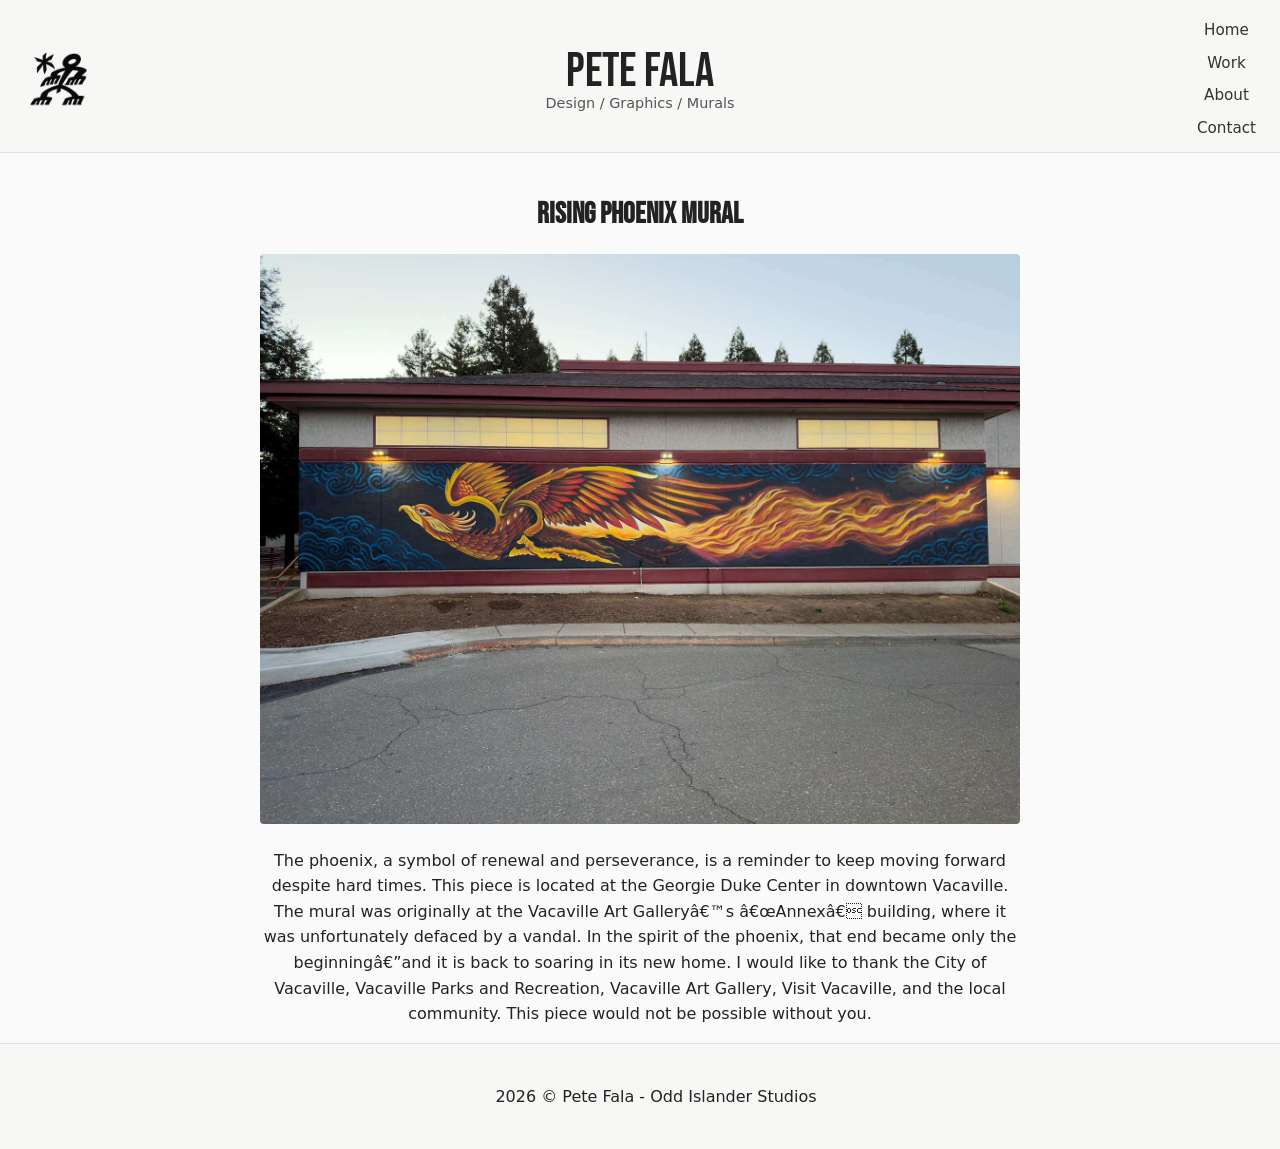
<file: index.html>
<!DOCTYPE html>
<html lang="en">
    <head> 
        <link rel="stylesheet" href="style.css"
        
        <meta charset="UTF-8">
        <meta name="viewport" content="width=device-width, initial-scale=1.0">
        <title>Pete Fala - Portfolio</title>

        <style>
@import url('https://fonts.googleapis.com/css2?family=Bebas+Neue&display=swap');
</style>  
         
    </head>
   <body>
    <header>
  <div class="header-left">
    <img src="images/chelu.png" alt="Your Name" class="profile-pic">
    <div>
      <h1>Pete Fala</h1>
      <p class="tagline">Design / Graphics / Murals</p>
    </div>
  </div>

  <nav>
    <a href="index.html">Home</a>
    <a href="work.html">Work</a>
    <a href="about.html">About</a>
    <a href="contact.html">Contact</a>
  </nav>
</header>
    
     <main>
    <article class="project">
            <h2>Rising Phoenix Mural</h2> 
            <img src="images/phoenix.jpg" alt="Phoenix">
            
<p>The phoenix, a symbol of renewal and perseverance, is a reminder to keep moving forward despite hard times.
This piece is located at the Georgie Duke Center in downtown Vacaville. The mural was originally at the Vacaville Art Gallery’s “Annex” building, where it was unfortunately defaced by a vandal. In the spirit of the phoenix, that end became only the beginning—and it is back to soaring in its new home.
I would like to thank the City of Vacaville, Vacaville Parks and Recreation, Vacaville Art Gallery, Visit Vacaville, and the local community. This piece would not be possible without you.
</p>
               
            
        </article>
    </section>
</main>
<footer>
    <p>2026 &copy; Pete Fala - Odd Islander Studios</p>
</footer>
   



</body>
</html>
</file>
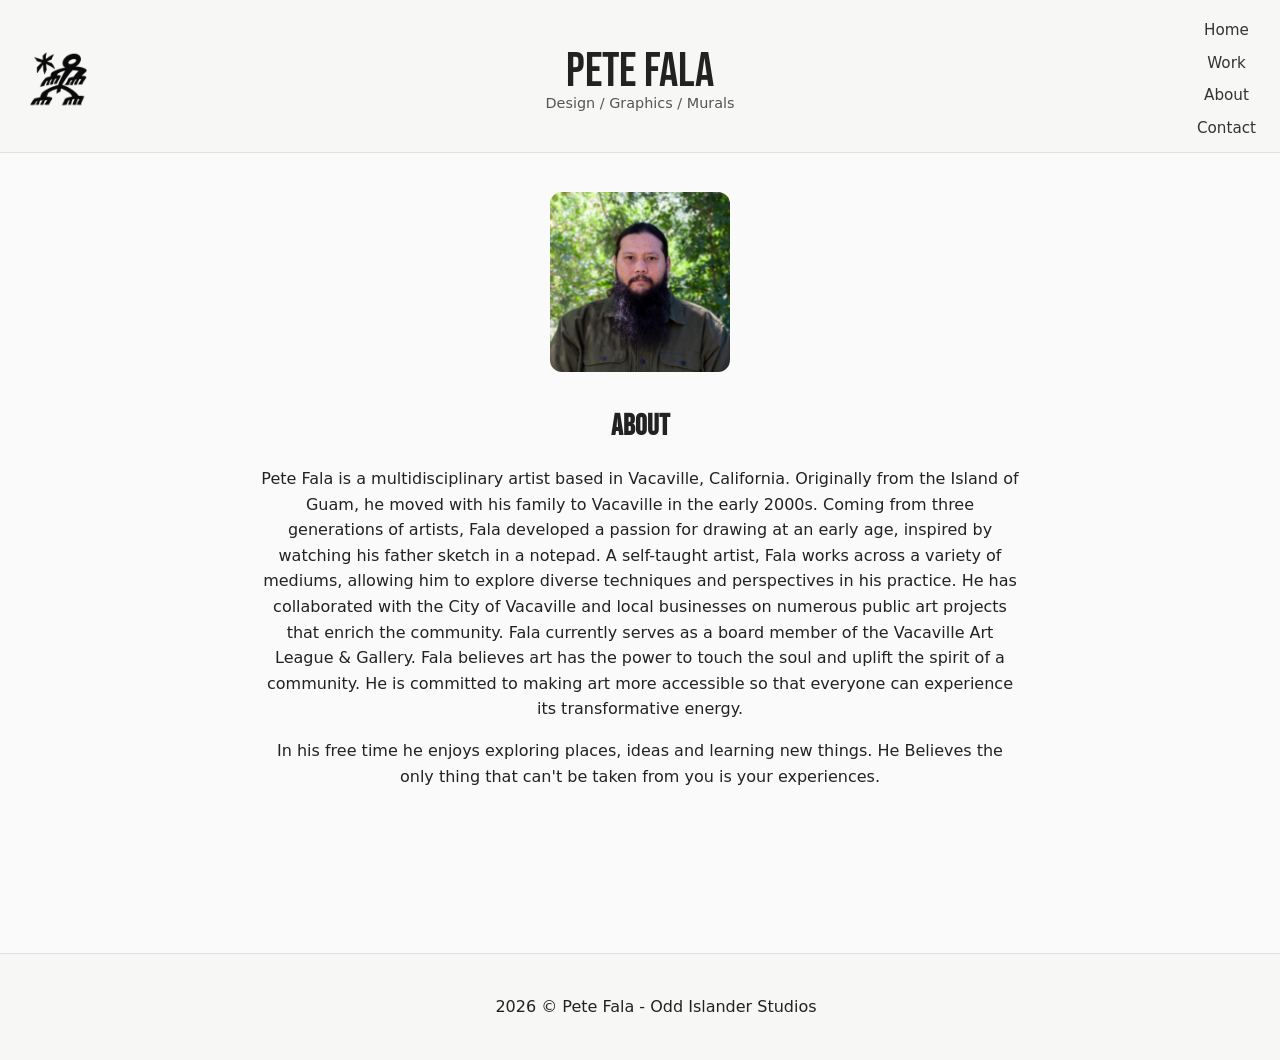
<file: about.html>
<!DOCTYPE html>
<html lang="en">
<head>
  <meta charset="UTF-8">
  <meta name="viewport" content="width=device-width, initial-scale=1.0">
  <title>About — Pete Fala</title>

  <style>
@import url('https://fonts.googleapis.com/css2?family=Bebas+Neue&display=swap');
</style>


  <link rel="stylesheet" href="style.css">
</head>
<body>
  <header>
    <div class="header-left">
      <img src="images/chelu.png" alt="Pete Fala" class="profile-pic" width="60" height="60">
      <div>
        <h1>Pete Fala</h1>
        <p class="tagline">Design / Graphics / Murals</p>
      </div>
    </div>
    <nav>
    <a href="index.html">Home</a>
    <a href="work.html">Work</a>
    <a href="about.html">About</a>
    <a href="contact.html">Contact</a>
  </nav>
  </header>

  <main>
    <img src="images/artist.jpg" alt="Pete Fala" class="about-photo">
    <h2>About</h2>
    <p>
      
Pete Fala is a multidisciplinary artist based in Vacaville, California. 
Originally from the Island of Guam, he moved with his family to 
Vacaville in the early 2000s. Coming from three generations of artists, 
Fala developed a passion for drawing at an early age, inspired by watching 
his father sketch in a notepad.
A self-taught artist, Fala works across a variety of mediums, allowing him to explore 
diverse techniques and perspectives in his practice. He has collaborated with the 
City of Vacaville and local businesses on numerous public art projects that enrich 
the community. Fala currently serves as a board member of the Vacaville Art League & Gallery.

Fala believes art has the power to touch the soul and uplift the spirit of a community. 
He is committed to making art more accessible so that everyone can experience its 
transformative energy.

</p>
    
<p>
In his free time he enjoys exploring places, ideas and learning new things. 
He Believes the only thing that can't be taken from you is your experiences.
</p>
  </main>

  <footer>
    <p>2026 &copy; Pete Fala - Odd Islander Studios</p>
  </footer>
</body>
</html>
</file>
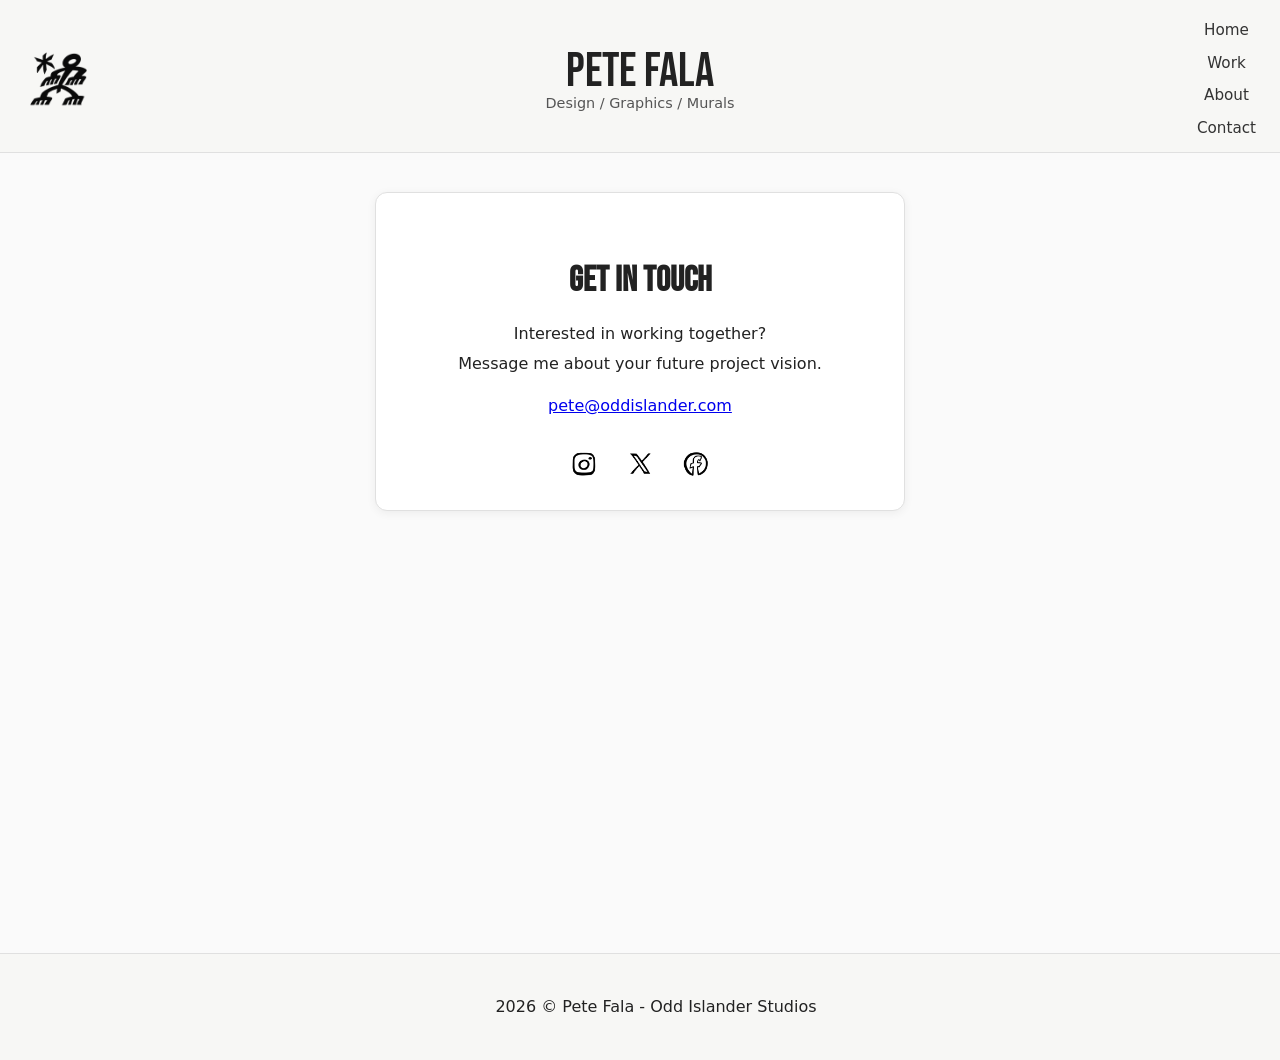
<file: contact.html>
<!DOCTYPE html>
<html lang="en">
<head>
  <meta charset="UTF-8">
  <meta name="viewport" content="width=device-width, initial-scale=1.0">
  <title>Contact — Pete Fala</title>

  <style>
@import url('https://fonts.googleapis.com/css2?family=Bebas+Neue&display=swap');
</style>


  <link rel="stylesheet" href="style.css">
</head>
<body>
  <header>
    <div class="header-left">
      <img src="images/chelu.png" alt="Pete Fala" class="profile-pic">
      <div>
        <h1>Pete Fala</h1>
        <p class="tagline">Design / Graphics / Murals</p>
      </div>
    </div>
   <nav>
    <a href="index.html">Home</a>
    <a href="work.html">Work</a>
    <a href="about.html">About</a>
    <a href="contact.html">Contact</a>
  </nav>
  </header>

  <main>
    <div class="contact-box">
      <h2>Get in Touch</h2>
      <p class="tight">Interested in working together?</p>
      <p class="tight">Message me about your future project vision.</p>
      <p><a href="mailto:pete@oddislander.com?subject=New%20Project%20Inquiry">pete@oddislander.com</a></p>
      <div class="social-links">
  <a href="https://instagram.com/petefala" target="_blank">
    <img src="images/instagram.png" alt="Instagram">
  </a>
  <a href="https://x.com/oddislander" target="_blank">
    <img src="images/x.png" alt="Twitter">
  </a>
  <a href="https://facebook.com/oddislander" target="_blank">
    <img src="images/facebook.png" alt="LinkedIn">
  </a>
</div>
    </div>
  </main>

  <footer>
    <p>2026 &copy; Pete Fala - Odd Islander Studios</p>
  </footer>
</body>
</html>
</file>
<file: style.css>
body {
  font-family: system-ui, -apple-system, BlinkMacSystemFont, "Segoe UI", sans-serif;
  line-height: 1.6;
  color: #222;
  background: #fafafa;
  display: flex;
  flex-direction: column;
  min-height: 100vh;
  padding-top: 160px;
  text-align: center;
  margin: 0;
}

html {
  height: 100%;
}

header {
  position: fixed;          /* was relative — this keeps it stationary */
  top: 0;
  left: 0;
  right: 0;
  z-index: 100;
  background: #f7f7f5;
  display: flex;
  justify-content: space-between;
  align-items: center;
  padding: 1rem 1.5rem 0.5rem;
  border-bottom: 1px solid #e0e0e0;
}

main {
  width: 100%;
  max-width: 800px;
  margin: 0 auto;
  padding: 0 1.25rem;
  flex: 1 0 auto;
  box-sizing: border-box;
  text-align: center;
}

.header-left {
  display: flex;
  flex-direction: row;
  align-items: center;
  gap: 0.6rem;
}

.header-left > div {
  position: absolute;
  left: 50%;
  transform: translateX(-50%);
  text-align: center;
}

h1 {
  font-family: "Bebas Neue", sans-serif;
  font-weight: 400;
  margin: 0;
  padding: 0;
  line-height: 1;
  font-size: 3rem;
}

.tagline {
  margin: 0;
  padding: 0;
  line-height: 1.1;
  font-size: 0.9rem;
  color: #555;
}

nav {
  display: flex;
  flex-direction: column;
  align-items: center;
  gap: 0.15rem;
  margin: 0;
}

nav a {
  color: #333;
  text-decoration: none;
  font-size: 0.95rem;
  padding: 0.15rem 0;
  border-bottom: 1px solid transparent;
  transition: border-color 0.2s ease, color 0.2s ease;
}

nav a:hover {
  color: #000;
  border-bottom-color: #000;
}

h2 {
  font-size: 1.8rem;
  margin-top: 2rem;
  margin-bottom: 1rem;
  font-weight: 600;
  font-family: "Bebas Neue", sans-serif;
}

footer {
  flex-shrink: 0;
  margin-top: auto;
  padding: 1.5rem 1rem;
  text-align: center;
  border-top: 1px solid #e0e0e0;
  background: #f7f7f5;
  width: 100%;
}

img {
  max-width: 100%;
  height: auto;
  border-radius: 4px;
}

.profile-pic {
  width: 70px;
  height: auto;
  object-fit: contain;
  margin: 0;
}

.about-photo {
  width: 180px;
  height: 180px;
  object-fit: cover;
  border-radius: 12px;
  display: block;
  margin: 2rem auto 1.5rem;
}

.contact-box {
  background: #ffffff;
  border: 1px solid #e0e0e0;
  border-radius: 12px;
  padding: 1.75rem 1.5rem;
  margin: 2rem auto;
  box-shadow: 0 2px 10px rgba(0, 0, 0, 0.06);
  max-width: 480px;
  text-align: center;
}

.contact-box h2 {
  font-size: 2.2rem;
  margin-bottom: 0.75rem;
}

p.tight {
  margin: 0.25rem 0;
}

.work-grid {
  display: grid;
  grid-template-columns: repeat(auto-fit, minmax(200px, 1fr));
  gap: 0.5rem;
  max-width: 900px;
  margin: 1.5rem auto 0;
}

.work-item {
  aspect-ratio: 1 / 1;
  overflow: hidden;
  border-radius: 4px;
  display: block;
}

.work-item img {
  width: 100%;
  height: 100%;
  object-fit: cover;
  display: block;
  transition: transform 0.25s ease;
}

.work-item:hover img {
  transform: scale(1.05);
}

.lightbox {
  display: none;
  position: fixed;
  top: 0;
  left: 0;
  width: 100%;
  height: 100%;
  background: rgba(0, 0, 0, 0.9);
  justify-content: center;
  align-items: center;
  z-index: 1000;
  touch-action: none;
  overscroll-behavior: contain;
}

.lightbox img {
  max-width: 90%;
  max-height: 70vh;
  object-fit: contain;
  border-radius: 4px;
  margin-bottom: 80px;
}

.close {
  position: absolute;
  top: 20px;
  right: 25px;
  color: #fff;
  font-size: 40px;
  cursor: pointer;
  user-select: none;
  z-index: 1002;
}

.arrow {
  position: absolute;
  bottom: 25px;
  color: #fff;
  font-size: 34px;
  cursor: pointer;
  user-select: none;
  padding: 12px 18px;
  background: rgba(0, 0, 0, 0.5);
  border-radius: 8px;
  z-index: 1002;
}

.prev { left: 25px; }
.next { right: 25px; }

.close:hover,
.arrow:hover {
  color: #ccc;
  background: rgba(0, 0, 0, 0.7);
}

.social-links {
  display: flex;
  justify-content: center;
  align-items: center;
  gap: 1.25rem;
  margin-top: 1.75rem;
}

.social-links img {
  width: 36px;
  height: 36px;
  object-fit: contain;
  display: block;
}

.social-links a {
  display: inline-block;
  transition: transform 0.2s ease;
}

.social-links a:hover {
  transform: scale(1.12);
}

@media (max-width: 600px) {
  body {
    padding-top: 140px;
    padding-left: 0.75rem;
    padding-right: 0.75rem;
  }
  h1 {
    font-size: 2.2rem;
  }
  main {
    padding: 0 0.5rem;
  }
  .work-grid {
    grid-template-columns: repeat(2, 1fr);
    margin-left: auto;
    margin-right: auto;
  }
  .lightbox img {
    max-height: 65vh;
    margin-bottom: 90px;
    transition: trasform 0.3s ease;
    will-change: transform;
  }
  .contact-box,
  .about-photo {
    margin-left: auto;
    margin-right: auto;
  }
}
</file>
